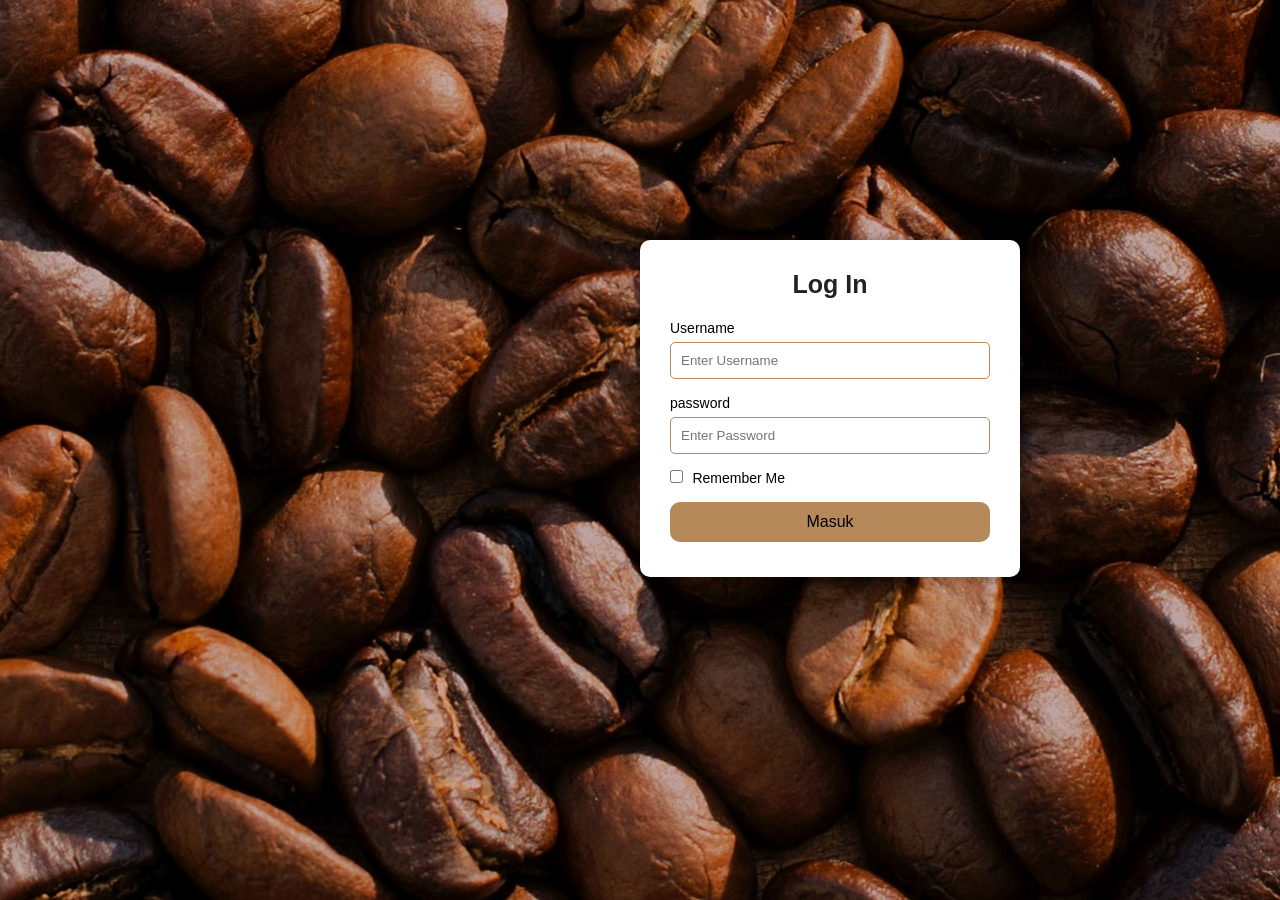
<file: login/login.html>
<!DOCTYPE html>
<html lang="en">

<head>
  <meta charset="UTF-8">
  <meta http-equiv="X-UA-Compatible" content="IE=edge">
  <meta name="viewport" content="width=device-width, initial-scale=1.0">
  <link rel="stylesheet" href="../login/login.css">
  <link rel="icon" type="image/x-icon" href="../img/coffee.ico">
  <title>Login</title>
</head>

<body>
  <!-- Pop Up Login -->
  <!---->
  <!-- <div class="popup">
    <div class="close-btn">&times;</div> -->
  <div class="form">
    <h2>Log In</h2>
    <div class="form-element">
      <label for="username">Username</label>
      <input type="text" id="username" placeholder="Enter Username">
    </div>
    <div class="form-element">
      <label for="password">password</label>
      <input type="password" id="password" placeholder="Enter Password">
    </div>
    <div class="form-element">
      <input type="checkbox" id="remember-me">
      <label for="remember-me">Remember Me</label>
    </div>
    <div class="form-element">
      <button type="submit" id="loginBtn" class="button">Masuk</button>
    </div>
    <div class="form-element">
      <a href="#"></a>
    </div>
  </div>
  <!-- </div> -->
  <!-- pop up login end -->
  <script src="../login/login.js"></script>
</body>

</html>
</file>
<file: login/login.css>
:root {
  --primary: #b6895b;
  --bg: #010101;
}

* {
  margin: 0;
  padding: 0;
  box-sizing: border-box;
  outline: none;
  border: none;
  text-decoration: none;
}

html {
  scroll-behavior: smooth;
}

body {
  font-family: 'Poppins', sans-serif;
  background-image: url(../img/bijikopi.jpg);
  background-repeat: no-repeat;
  background-position: center;
  color: #fff;

}

.form {
  position: absolute;
  margin: 15rem;
  margin-left: 40rem;
  width: 380px;
  padding: 20px 30px;
  background-color: #fff;
  box-shadow: 2px 2px 5px 5px rgba(0,0,0,0.15);
  border-radius: 10px;
  
}

/* .popup.active {
  top: 450%;
  opacity: 1;
  transform: translate(-50%, -50%) scale(1);
  transition: top 0ms ease-in-out 0ms,
              opacity 200ms ease-in-out 0ms,
              transform 200ms ease-in-out 0ms;
} */

.close-btn {
  position: absolute;
  top: 10px;
  right: 10px;
  width: 15px;
  height: 15px;
  background: var(--primary);
  color: #fff;
  text-align: center;
  line-height: 15px;
  border-radius: 15px;
  cursor: pointer;
}
.form h2 {
  text-align: center;
  color: #222;
  margin: 10px 0px 20px;
  font-size: 25px;
}

.form .form-element {
  margin: 15px 0px;
}

.form .form-element label {
  font-size: 14px;
  color: var(--bg);
}

.form .form-element input[type="text"],
.form .form-element input[type="password"] {
  margin-top: 5px;
  display: block;
  width: 100%;
  padding: 10px;
  outline: none;
  border: 1px solid var(--primary);
  border-radius: 5px;
}

.form .form-element input[type="checkbox"] {
  margin-right: 5px;
}

.form .form-element button {
  width: 100%;
  height: 40px;
  border: none;
  outline: none;
  font-size: 16px;
  background: var(--primary);
  color: var(--bg);
  border-radius: 10px;
  cursor: pointer;
  text-align: center;
  justify-content: center;
  margin: auto;
}

.form .form-element a {
  display: block;
  text-align: right;
  font-size: 15px;
  color: var(--bg);
  text-decoration: none;
  font-weight: 600;
}
</file>
